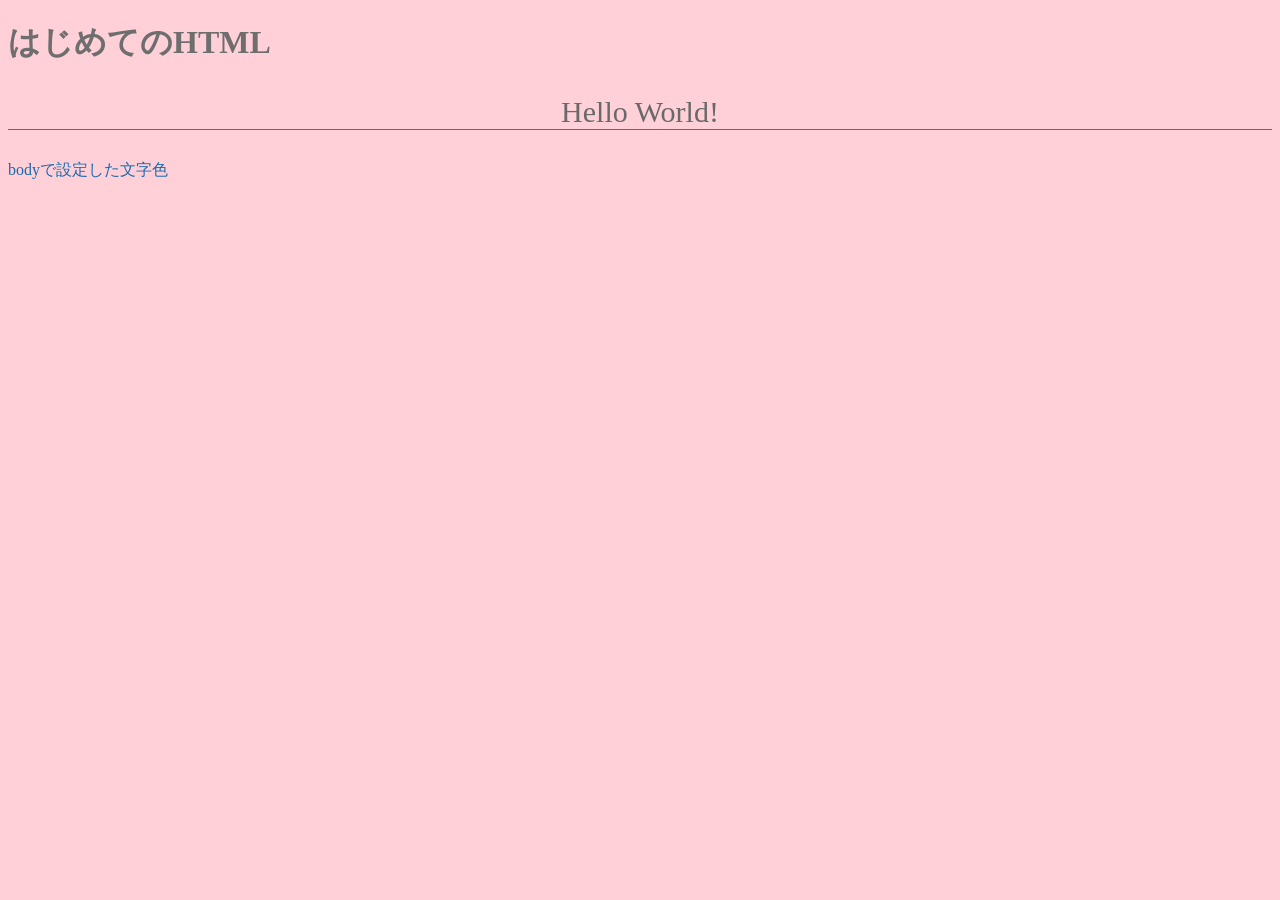
<file: index.html>
<!DOCTYPE html>
<html lang="ja">

<head>
  <meta charset="UTF-8">
  <title>はじめてのHTML</title>  
  <link rel="stylesheet" href="style.css">
</head>

<body>
  <h1>はじめてのHTML</h1>
  <p>Hello World!</p>
  <div>bodyで設定した文字色</div>
</body>

</html>
</file>
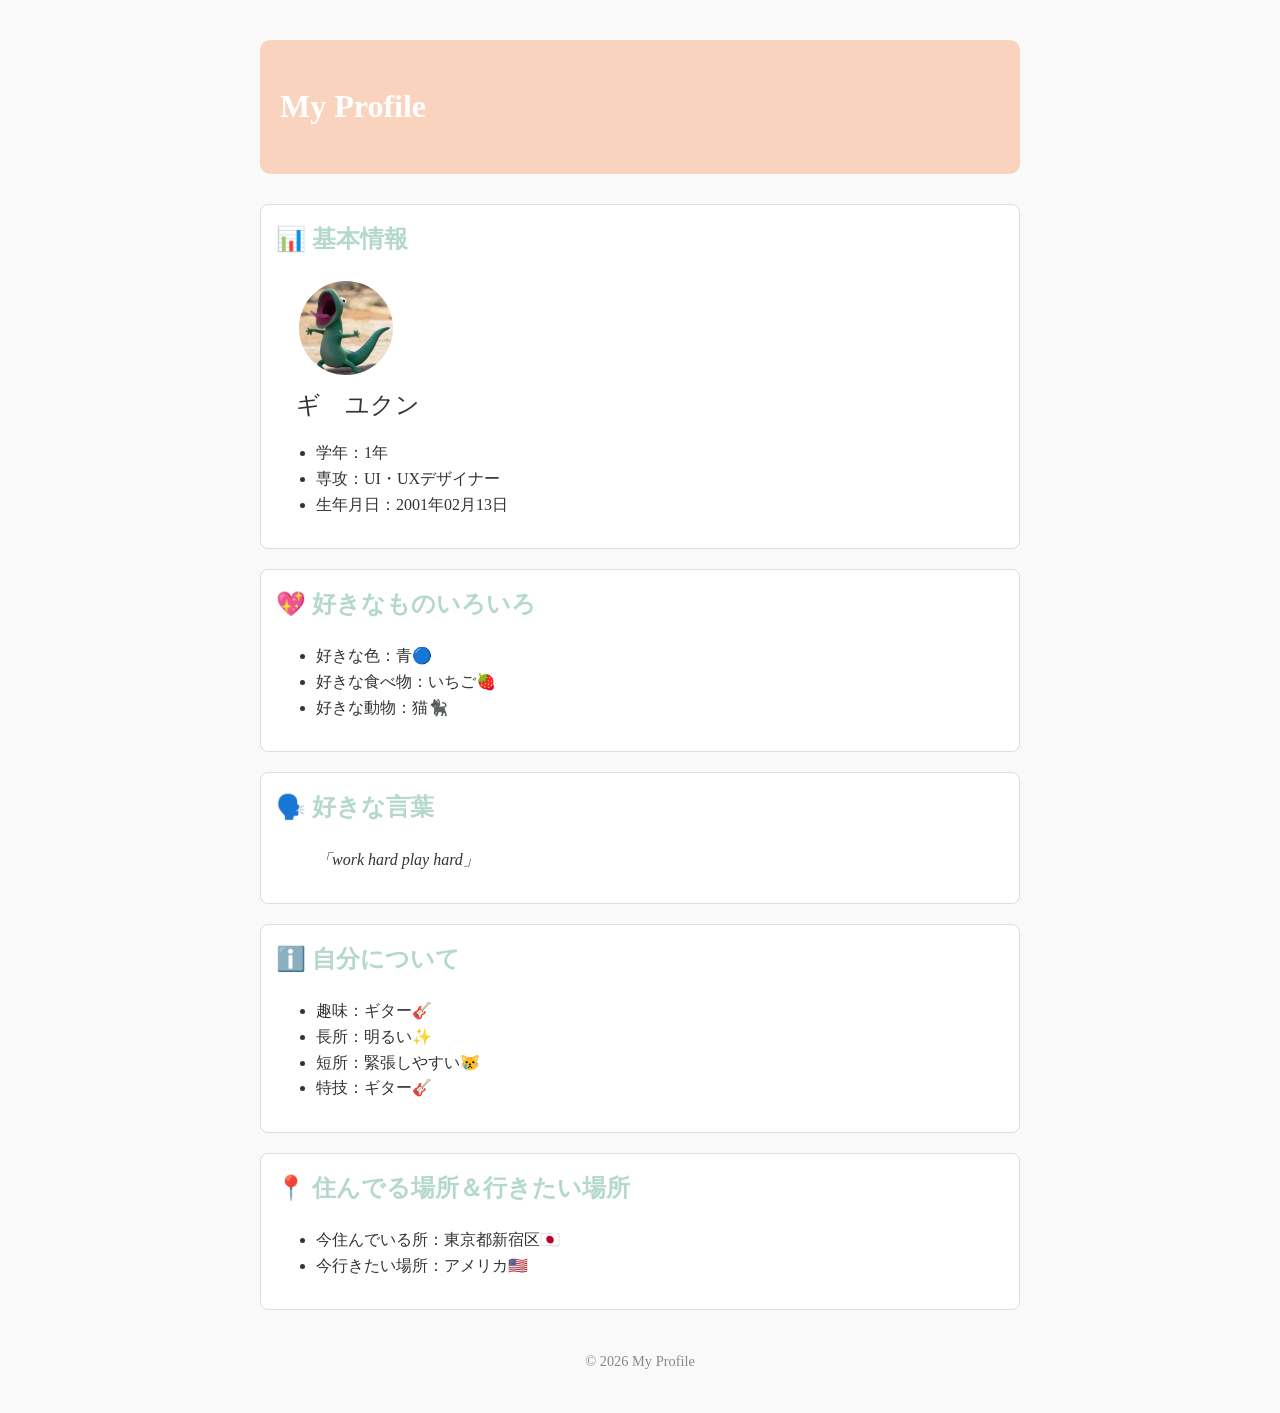
<file: profile.html>
<!DOCTYPE html>
<html lang="ja">
<head>
  <meta charset="UTF-8">
  <title>My Profile</title>
  <link rel="stylesheet" href="profile.css">
</head>
<body>
  <div class="container">
    <header>
      <h1>My Profile</h1>
    </header>

    <section id="profile">
      <h2>📊 基本情報</h2>
      <img src="profile.jpg" alt="プロフィール画像" class="profile-img">
      <p class="profile-name">ギ　ユクン</p>
      <ul>
        <li>学年：1年</li>
        <li>専攻：UI・UXデザイナー</li>
        <li>生年月日：2001年02月13日</li>
      </ul>
    </section>

    <section id="fav-things">
      <h2>💖 好きなものいろいろ</h2>
      <ul>
        <li>好きな色：青🔵</li>
        <li>好きな食べ物：いちご🍓</li>
        <li>好きな動物：猫🐈‍⬛</li>
      </ul>
    </section>

    <section id="fav-words">
      <h2>🗣️ 好きな言葉</h2>
      <p>「work hard play hard」</p>
    </section>

    <section id="about-me">
      <h2>ℹ️ 自分について</h2>
      <ul>
        <li>趣味：ギター🎸</li>
        <li>長所：明るい✨</li>
        <li>短所：緊張しやすい😿</li>
        <li>特技：ギター🎸</li>
      </ul>
    </section>

    <section id="place">
      <h2>📍 住んでる場所＆行きたい場所</h2>
      <ul>
        <li>今住んでいる所：東京都新宿区🇯🇵</li>
        <li>今行きたい場所：アメリカ🇺🇸</li>
      </ul>
    </section>

    <footer>
      <p>&copy; 2026 My Profile</p>
    </footer>
  </div>
</body>
</html>
</file>
<file: style.css>
@charset "UTF-8";

body {
  background: rgb(255, 208, 215);
  color:rgb(23, 108, 177)
}

h1{
  color:rgb(110, 110, 110)
}

p{
  color:rgb(105, 105, 105);
  font-size: 30px;
  text-align: center;
  border-bottom: 1px solid rgb(105, 105, 105);
}
</file>
<file: profile.css>
@charset "UTF-8";  /* 文字コードをUTF-8に指定（日本語などの文字化けを防ぐ） */

* {
  box-sizing: border-box;  /* パディングやボーダーを含めて要素のサイズを計算する */
}

body {
  /*** 任意の色を設定 ***/
  background-color: #f9f9f9;  /* 背景色 */

  color: #333;                /* 文字色を濃いグレーに設定（読みやすさ重視） */
  line-height: 1.6;             /* 行間を少し広めにして読みやすくする */
  margin: 0;                    /* デフォルトのマージンをリセット */
  padding: 0;                   /* デフォルトのパディングをリセット */
}

.container {
  max-width: 800px;       /* コンテンツの最大幅を800pxに制限 */
  margin: 40px auto;      /* 上下に40pxの余白を、左右は中央揃え */
  padding: 0 20px;        /* 左右に20pxの余白を追加（内部余白） */
}

header {
  /*** 任意の色を設定 ***/
  background-color: #f9d3be;  /* 背景色 */
  color: white;               /* 文字色 */

  display: flex;                /* フレックスボックスで横並びにする */
  align-items: center;          /* 垂直方向の中央揃え */
  padding: 20px;                /* 内側の余白を20pxに設定 */
  border-radius: 10px;          /* 角を丸くする */
  margin-bottom: 30px;          /* 下に30pxの余白を追加（セクション間のスペース） */
}

.profile-img {
  width: 100px;               /* 幅を100pxに設定 */
  height: 100px;              /* 高さを100pxに設定 */
  border-radius: 50%;         /* 丸いプロフィール画像にする */
  object-fit: cover;          /* 画像を枠にぴったりおさめる */
  margin-left: 20px;          /* 左に余白をつけて見やすく */
  border: 3px solid white;  /* 白い縁取りを追加 */
}

.profile-name {
  font-size: 1.5em;         /* 通常の1.5倍の大きさにする */
  margin: 0 0 0 20px;       /* 左にだけ余白を追加して画像と分離 */
}

section {
  background: white;      /* セクション背景色 */
  border: 1px solid #ddd; /* 枠線 */
  border-radius: 8px;       /* 少し角を丸める */
  padding: 15px;            /* 内部余白を追加 */
  margin-top: 20px;         /* 上に余白を追加して次のセクションと区切る */
}

h2 {
  /*** 任意の色を設定 ***/
  color: #b4d8ce;        /* 見出し色 */
  
  margin-top: 0;           /* 見出しの上の余白をなくす（セクションとの密着防止） */
}

#fav-words p {
  font-style: italic;      /* 引用部分を斜体にして強調 */
  margin-left: 40px;
}

footer {
  text-align: center;      /* テキストを中央揃え */
  margin-top: 40px;        /* 上に余白を追加（コンテンツと区切る） */
  font-size: 0.9em;        /* フッターの文字を少し小さめに */
  color: #888;           /* 薄いグレーで目立たせすぎない */
}
</file>
